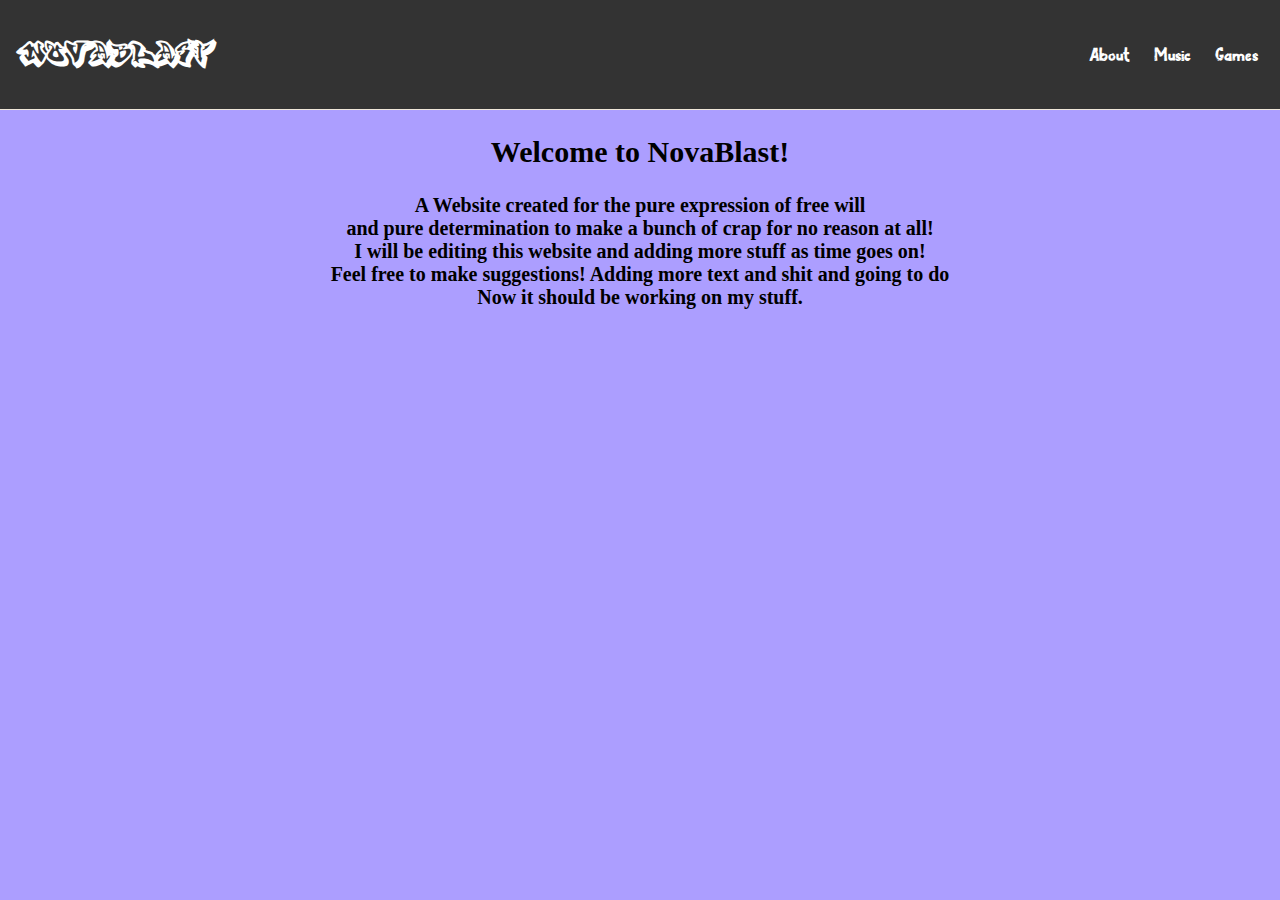
<file: novablast/index.html>
<!DOCTYPE html>
<html lang="en">
<head>
    <meta charset='utf-8'>
    <meta http-equiv='X-UA-Compatible' content='IE=edge'>
    <title>NovaBlast</title>
    <meta name='viewport' content='width=device-width, initial-scale=1'>
    <link rel='stylesheet' type='text/css' media='screen' href='style.css'>

</head>
<body>
    <div class="header">
        <a href="../novablast/index.html" class="logo">NovaBlast</a>
        <div class="header-right">
            <a href = "../novablast/page1.html">About</a>
            <a href = "../novablast/music.html">Music</a>
            <a href = "../novablast/games.html">Games</a>
        </div>
    </div>

    <div class="content-main">
        <h2>Welcome to NovaBlast!</h2>
        <p>A Website created for the pure expression of free will <br>
        and pure determination to make a bunch of crap for no reason at all! <br>
        I will be editing this website and adding more stuff as time goes on! <br>
        Feel free to make suggestions! Adding more text and shit and going to do <br>
        Now it should be working on my stuff.</p>

       <!-- <img src=""> -->
    </div>
    

    <script src="index.js"></script>
</body>
</html>
</file>
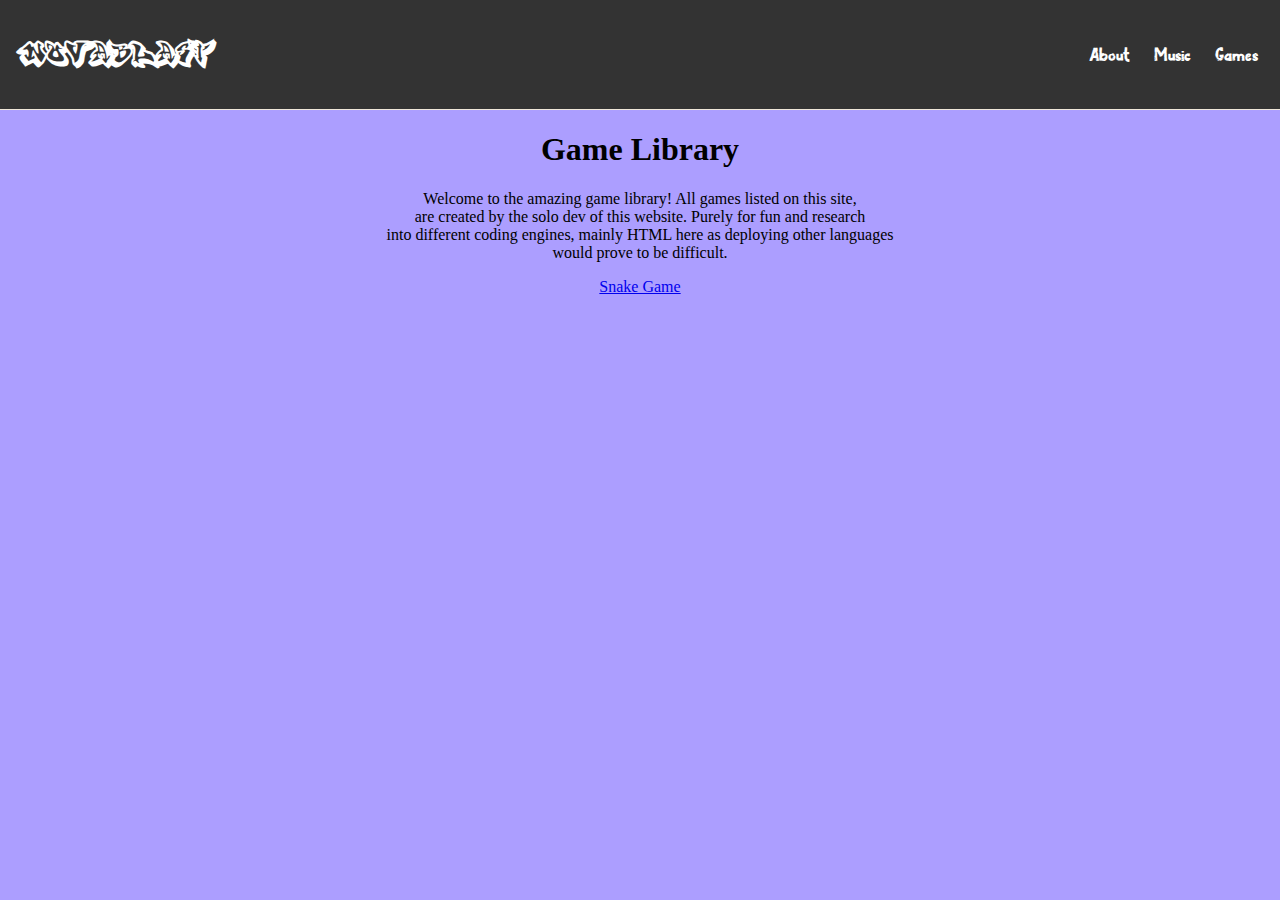
<file: novablast/games.html>
<!DOCTYPE html>
<html lang="en">
<head>
    <meta charset='utf-8'>
    <meta http-equiv='X-UA-Compatible' content='IE=edge'>
    <title>NovaBlast-GamesList</title>
    <meta name='viewport' content='width=device-width, initial-scale=1'>
    <link rel='stylesheet' type='text/css' media='screen' href='style.css'>

</head>
<body>
    <div class="header">
        <a href="../novablast/index.html" class="logo">NovaBlast</a>
        <div class="header-right">
            <a href = "../novablast/page1.html">About</a>
            <a href = "../novablast/music.html">Music</a>
            <a href = "../novablast/games.html">Games</a>
        </div>
    </div>
 
    <div class="content-games">
        <h1>Game Library</h1>
        <p>Welcome to the amazing game library! All games listed on this site, <br>
        are created by the solo dev of this website. Purely for fun and research <br>
        into different coding engines, mainly HTML here as deploying other languages <br>
        would prove to be difficult.</p>
        <a href ="../novablast/snake.html">Snake Game</a>
    </div>

    <script src="index.js"></script>
</body>
</html>
</file>
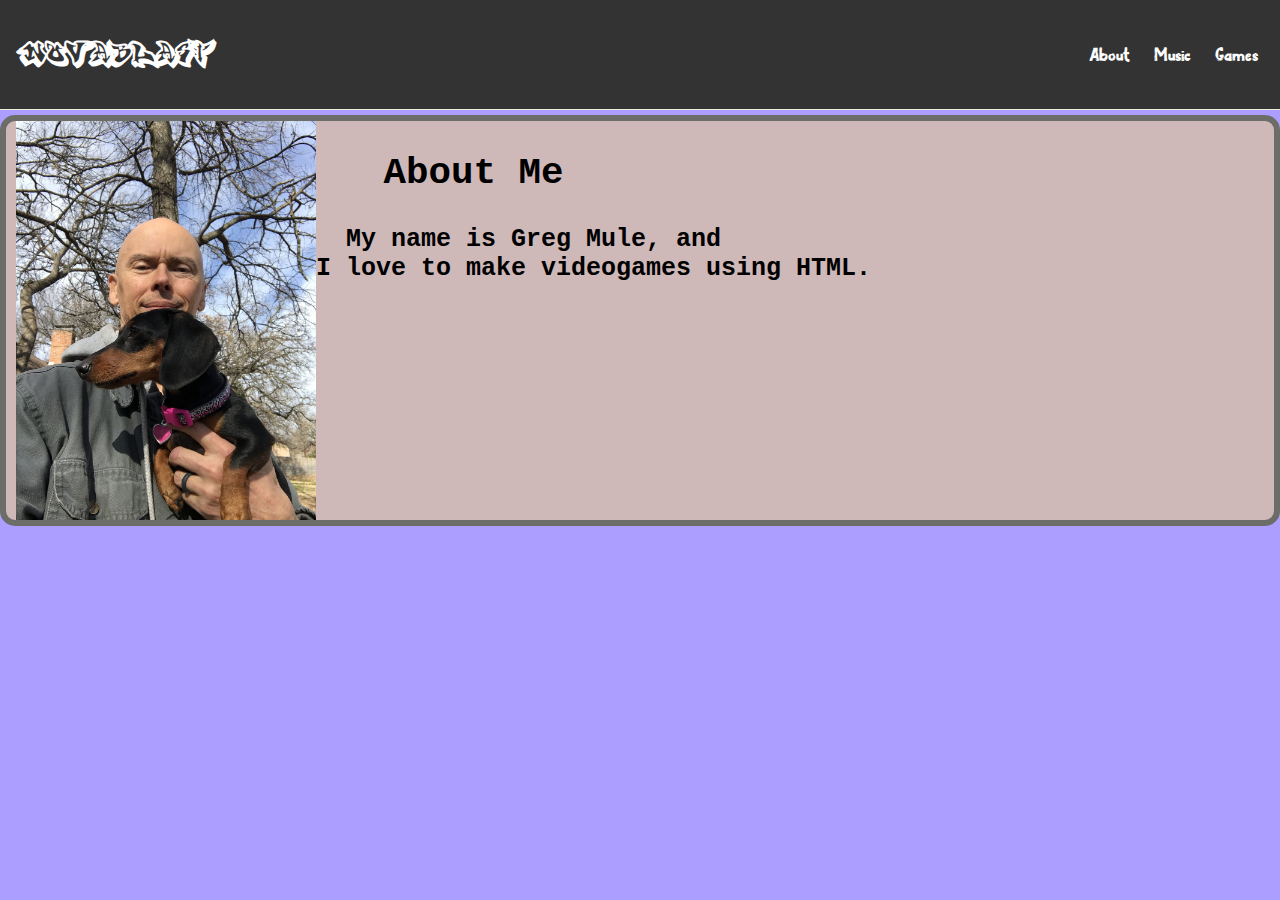
<file: novablast/page1.html>
<!DOCTYPE html>
<html>
<head>
    <meta charset='utf-8'>
    <meta http-equiv='X-UA-Compatible' content='IE=edge'>
    <title>NovaBlast-About</title>
    <meta name='viewport' content='width=device-width, initial-scale=1'>
    <link rel='stylesheet' type='text/css' media='screen' href='style.css'>

</head>
<body>
    <div class="header">
        <a href="../novablast/index.html" class="logo">NovaBlast</a>
        <div class="header-right">
            <a href = "../novablast/page1.html">About</a>
            <a href = "../novablast/music.html">Music</a>
            <a href = "../novablast/games.html">Games</a>
        </div>
    </div>

    <div class="content-about">
        <img src="../novablast/img/john-dog.jpg" 
             style="width:300px; float:left; padding-left:10px; " > 

        <h2>&nbsp;&nbsp; About Me</h2>
        <p> &nbsp; My name is Greg Mule, and <br>
        I love to make videogames using HTML.
        </p>
    </div>

    <script src="index.js"></script>
</body>
</html>
</file>
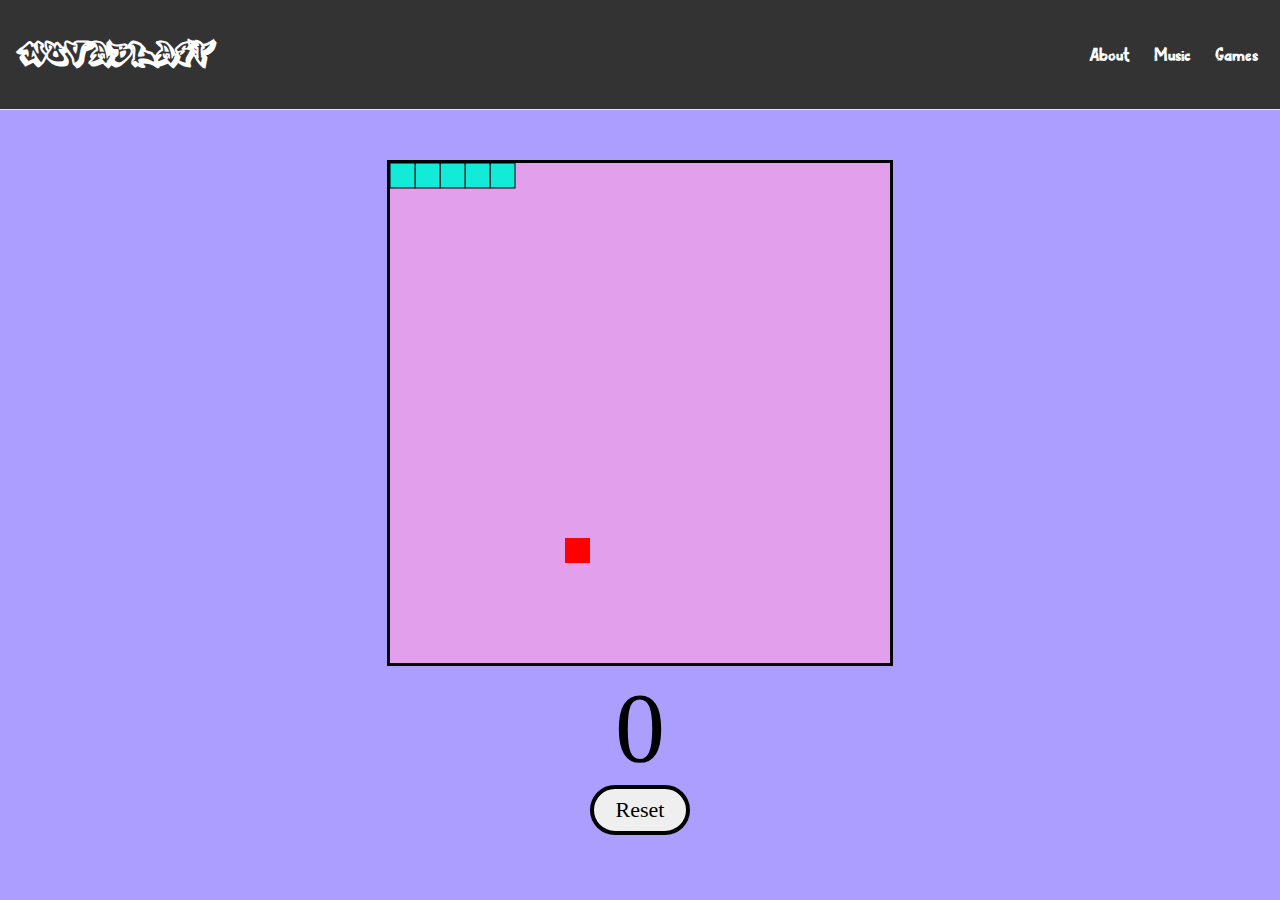
<file: novablast/snake.html>
<!DOCTYPE html>
<html>
<head>
    <meta charset='utf-8'>
    <meta http-equiv='X-UA-Compatible' content='IE=edge'>
    <title>NovaBlast-Snake</title>
    <meta name='viewport' content='width=device-width, initial-scale=1'>
    <link rel='stylesheet' type='text/css' media='screen' href='style.css'>

</head>
<body>
    <div class="header">
        <a href="../novablast/index.html" class="logo">NovaBlast</a>
        <div class="header-right">
            <a href = "../novablast/page1.html">About</a>
            <a href = "../novablast/music.html">Music</a>
            <a href = "../novablast/games.html">Games</a>
        </div>
    </div>

    <div id="gameContainer">
        <canvas id="gameBoard" width="500" height="500"></canvas>
        <div id="scoreText">0</div>
        <button id="resetBtn">Reset</button>
    </div>
    <script src="index.js"></script>
</body>
</html>
</file>
<file: novablast/style.css>
@font-face{
    font-family: "Graffiti3D";
    src: url("../novablast/fonts/graffonti.3d.drop.[fontvir.us].ttf") format("truetype");
    font-weight: normal;
    font-style: normal;
}

@font-face{
    font-family: "GraffitiAtomic";
    src: url("../novablast/fonts/graffonti.atomic.bomb.[fontvir.us].ttf") format("truetype");
    font-weight: normal;
    font-style: normal;
}

@font-face{
    font-family: "GraffitiGradient";
    src: url("../novablast/fonts/graffonti.gradient.fill.[fontvir.us].ttf") format("truetype");
    font-weight: normal;
    font-style: normal;
}

@font-face{
    font-family: "MarsV";
    src: url("../novablast/fonts/MARSNEVENEKSK.otf") format("opentype");
    font-weight: normal;
    font-style: normal;
}

@font-face{
    font-family: "Undertype";
    src: url("../novablast/fonts/UnderType-pmOD.otf") format("opentype");
    font-weight: normal;
    font-style: normal;
}

html, body{
    background-color: #ac9eff;
    margin: 0;
    justify-content: center;
    align-content: center;
    text-align: center;
}

.header{
    overflow: hidden;
    background-color: #333;
    padding: 30px 10px;
    border-bottom: 1px solid #fff6e6ec;
}

.header a{
    float: left;
    color: white;
    text-align: center;
    padding: 12px;
    text-decoration: none;
    font-size: 18px;
    line-height: 25px;
    border-radius: 4px;
}

.header a.logo{
    font-size: 27px;
    font-weight: bold;
    font-family: "Graffiti3D", serif;
}

.header a:hover{
    transform: scale(1.2);
    transition: transform 0.2s ease;
    color: rgb(248, 189, 245);
}

.header-right{
    float: right;
    font-family: "Undertype", sans-serif;
}

.content-about{
    margin-top: 5px;
    overflow: auto; /*Makes it so that the border goes to bottom of image*/
    font-weight: bold;
    font-size: 25px;
    font-family: "Courier New", sans-serif;
    text-align: left;
    background-color: #cfb8b8;
    border: 6px solid #6c6d69;
    border-radius: 15px;
    
}

.content-main{
    font-family: Georgia, 'Times New Roman', Times, serif;
    font-weight: bold;
    font-size: 20px;
    
}

.content-games{
    margin-top: 20px;
}

#gameContainer{
    text-align: center;
    margin-top: 50px;
}

#gameBoard{
    border: 3px solid;
}

#scoreText{
    font-family: "Permanent Marker", cursive;
    font-size: 100px;      
}

#resetBtn{
    font-family: "Permanent Marker", cursive;
    font-size: 22px;
    width: 100px;
    height: 50px;
    border: 4px solid;
    border-radius: 1500px;
    cursor: pointer;
}

#resetBtn:hover{
    background-color: #ffb3f2;
    transform: scale(1.1);
    transition: transform 0.2s ease;
}
</file>
